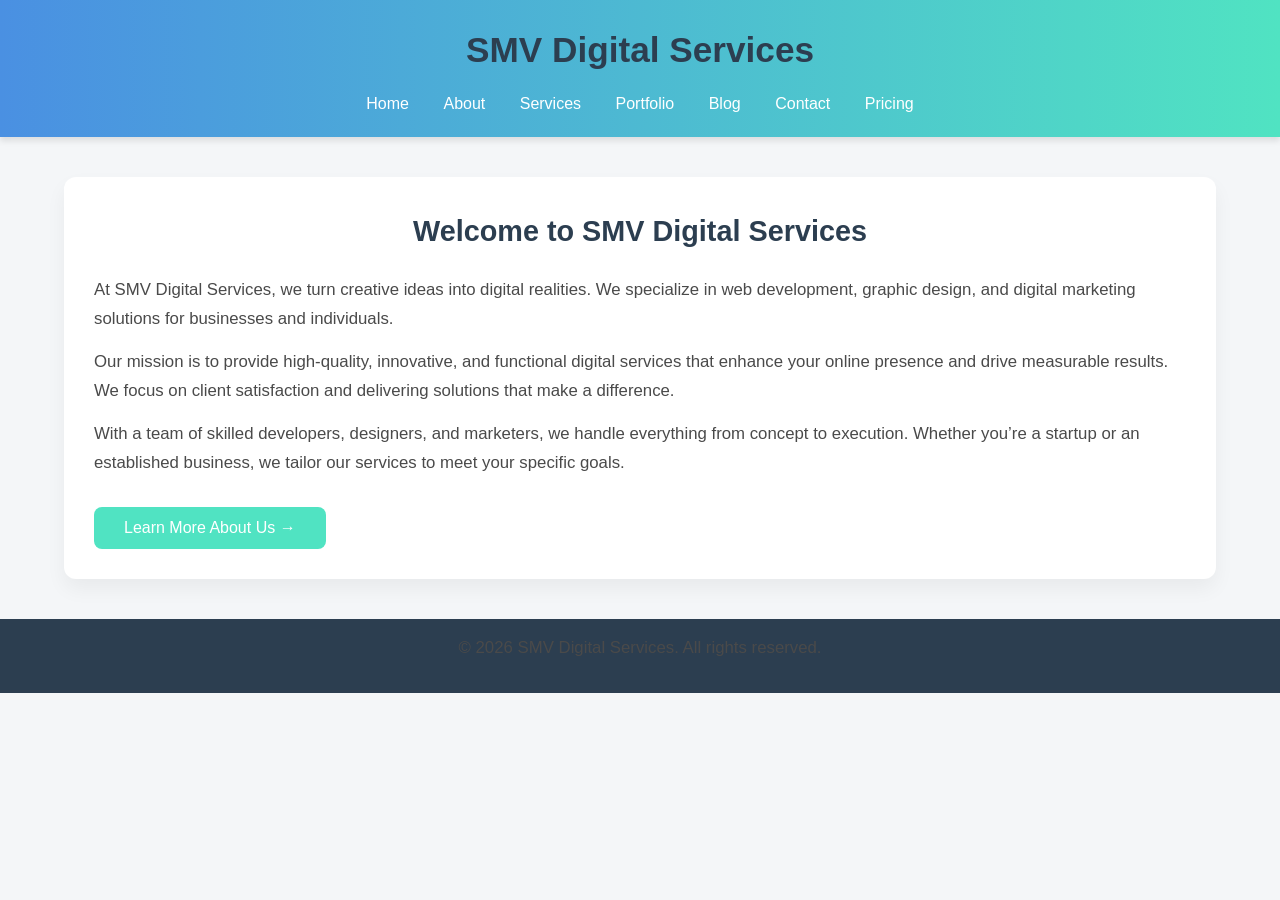
<file: index.html>
<!DOCTYPE html>
<html lang="en">
<head>
<meta charset="UTF-8">
<title>SMV Digital Services - Home</title>
<link rel="stylesheet" href="css/style.css">
<script src="js/script.js" defer></script>
</head>
<body>
<header>
<h1>SMV Digital Services</h1>
<nav>
<a href="index.html">Home</a>
<a href="about.html">About</a>
<a href="services.html">Services</a>
<a href="portfolio.html">Portfolio</a>
<a href="blog.html">Blog</a>
<a href="contact.html">Contact</a>
<a href="pricing.html">Pricing</a>
</nav>
</header>

<div class="container">
<h2>Welcome to SMV Digital Services</h2>
<p>At SMV Digital Services, we turn creative ideas into digital realities. We specialize in web development, graphic design, and digital marketing solutions for businesses and individuals.</p>
<p>Our mission is to provide high-quality, innovative, and functional digital services that enhance your online presence and drive measurable results. We focus on client satisfaction and delivering solutions that make a difference.</p>
<p>With a team of skilled developers, designers, and marketers, we handle everything from concept to execution. Whether you’re a startup or an established business, we tailor our services to meet your specific goals.</p>
<button onclick="goTo('about.html')">Learn More About Us →</button>
</div>

<footer>
<p>&copy; 2026 SMV Digital Services. All rights reserved.</p>
</footer>
</body>
</html>
</file>
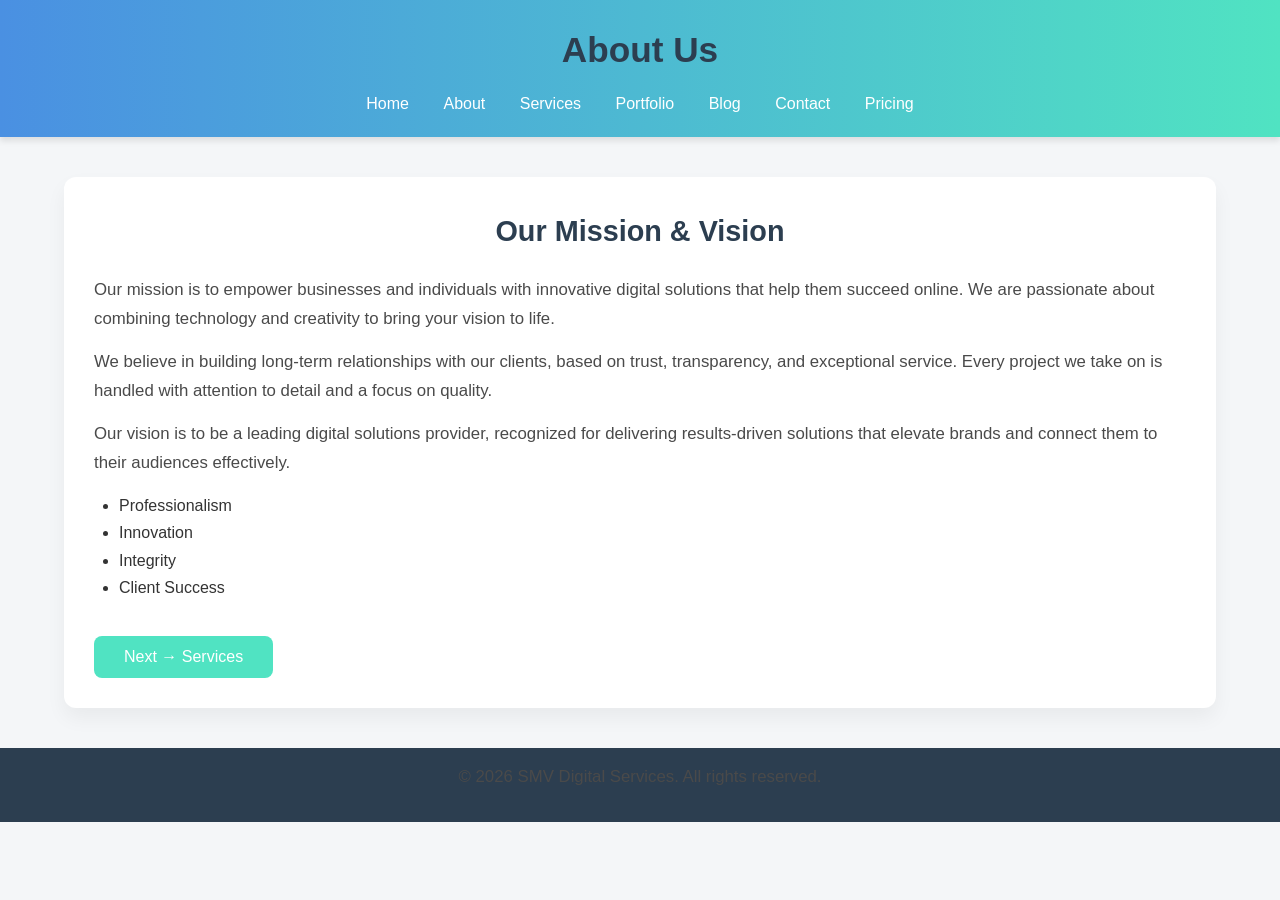
<file: about.html>
<!DOCTYPE html>
<html lang="en">
<head>
<meta charset="UTF-8">
<title>About SMV Digital Services</title>
<link rel="stylesheet" href="css/style.css">
<script src="js/script.js" defer></script>
</head>
<body>
<header>
<h1>About Us</h1>
<nav>
<a href="index.html">Home</a>
<a href="about.html">About</a>
<a href="services.html">Services</a>
<a href="portfolio.html">Portfolio</a>
<a href="blog.html">Blog</a>
<a href="contact.html">Contact</a>
<a href="pricing.html">Pricing</a>
</nav>
</header>

<div class="container">
<h2>Our Mission & Vision</h2>
<p>Our mission is to empower businesses and individuals with innovative digital solutions that help them succeed online. We are passionate about combining technology and creativity to bring your vision to life.</p>
<p>We believe in building long-term relationships with our clients, based on trust, transparency, and exceptional service. Every project we take on is handled with attention to detail and a focus on quality.</p>
<p>Our vision is to be a leading digital solutions provider, recognized for delivering results-driven solutions that elevate brands and connect them to their audiences effectively.</p>
<ul>
<li>Professionalism</li>
<li>Innovation</li>
<li>Integrity</li>
<li>Client Success</li>
</ul>
<button onclick="goTo('services.html')">Next → Services</button>
</div>

<footer>
<p>&copy; 2026 SMV Digital Services. All rights reserved.</p>
</footer>
</body>
</html>
</file>
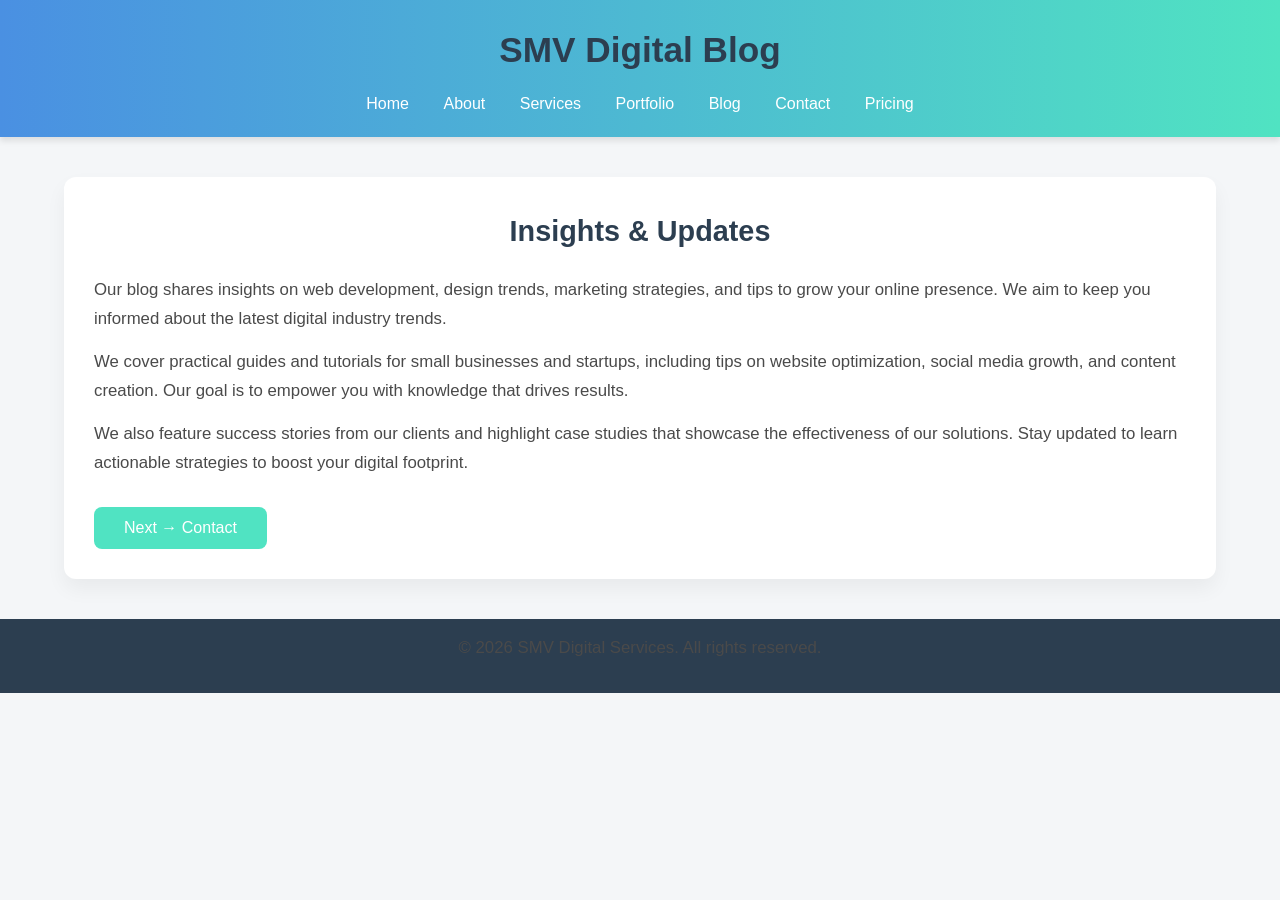
<file: blog.html>
<!DOCTYPE html>
<html lang="en">
<head>
<meta charset="UTF-8">
<title>Blog</title>
<link rel="stylesheet" href="css/style.css">
<script src="js/script.js" defer></script>
</head>
<body>
<header>
<h1>SMV Digital Blog</h1>
<nav>
<a href="index.html">Home</a>
<a href="about.html">About</a>
<a href="services.html">Services</a>
<a href="portfolio.html">Portfolio</a>
<a href="blog.html">Blog</a>
<a href="contact.html">Contact</a>
<a href="pricing.html">Pricing</a>
</nav>
</header>

<div class="container">
<h2>Insights & Updates</h2>
<p>Our blog shares insights on web development, design trends, marketing strategies, and tips to grow your online presence. We aim to keep you informed about the latest digital industry trends.</p>
<p>We cover practical guides and tutorials for small businesses and startups, including tips on website optimization, social media growth, and content creation. Our goal is to empower you with knowledge that drives results.</p>
<p>We also feature success stories from our clients and highlight case studies that showcase the effectiveness of our solutions. Stay updated to learn actionable strategies to boost your digital footprint.</p>
<button onclick="goTo('contact.html')">Next → Contact</button>
</div>

<footer>
<p>&copy; 2026 SMV Digital Services. All rights reserved.</p>
</footer>
</body>
</html>
</file>
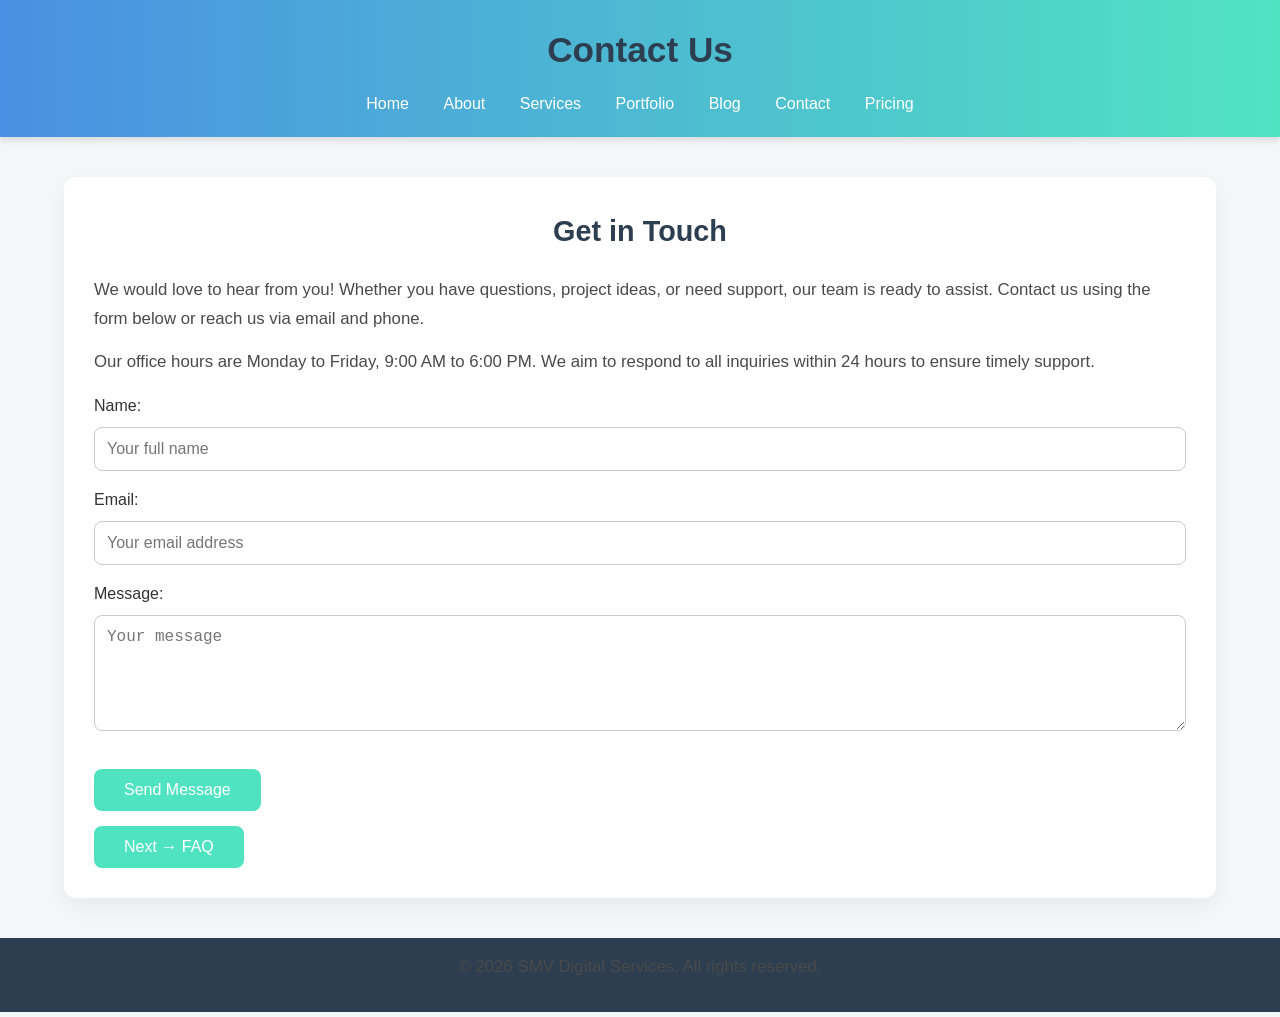
<file: contact.html>
<!DOCTYPE html>
<html lang="en">
<head>
<meta charset="UTF-8">
<title>Contact Us</title>
<link rel="stylesheet" href="css/style.css">
<script src="js/script.js" defer></script>
</head>
<body>
<header>
<h1>Contact Us</h1>
<nav>
<a href="index.html">Home</a>
<a href="about.html">About</a>
<a href="services.html">Services</a>
<a href="portfolio.html">Portfolio</a>
<a href="blog.html">Blog</a>
<a href="contact.html">Contact</a>
<a href="pricing.html">Pricing</a>
</nav>
</header>

<div class="container">
<h2>Get in Touch</h2>
<p>We would love to hear from you! Whether you have questions, project ideas, or need support, our team is ready to assist. Contact us using the form below or reach us via email and phone.</p>
<p>Our office hours are Monday to Friday, 9:00 AM to 6:00 PM. We aim to respond to all inquiries within 24 hours to ensure timely support.</p>
<form>
<label for="name">Name:</label>
<input type="text" id="name" name="name" placeholder="Your full name">
<label for="email">Email:</label>
<input type="email" id="email" name="email" placeholder="Your email address">
<label for="message">Message:</label>
<textarea id="message" name="message" rows="5" placeholder="Your message"></textarea>
<button type="submit">Send Message</button>
</form>
<button onclick="goTo('faq.html')">Next → FAQ</button>
</div>

<footer>
<p>&copy; 2026 SMV Digital Services. All rights reserved.</p>
</footer>
</body>
</html>
</file>
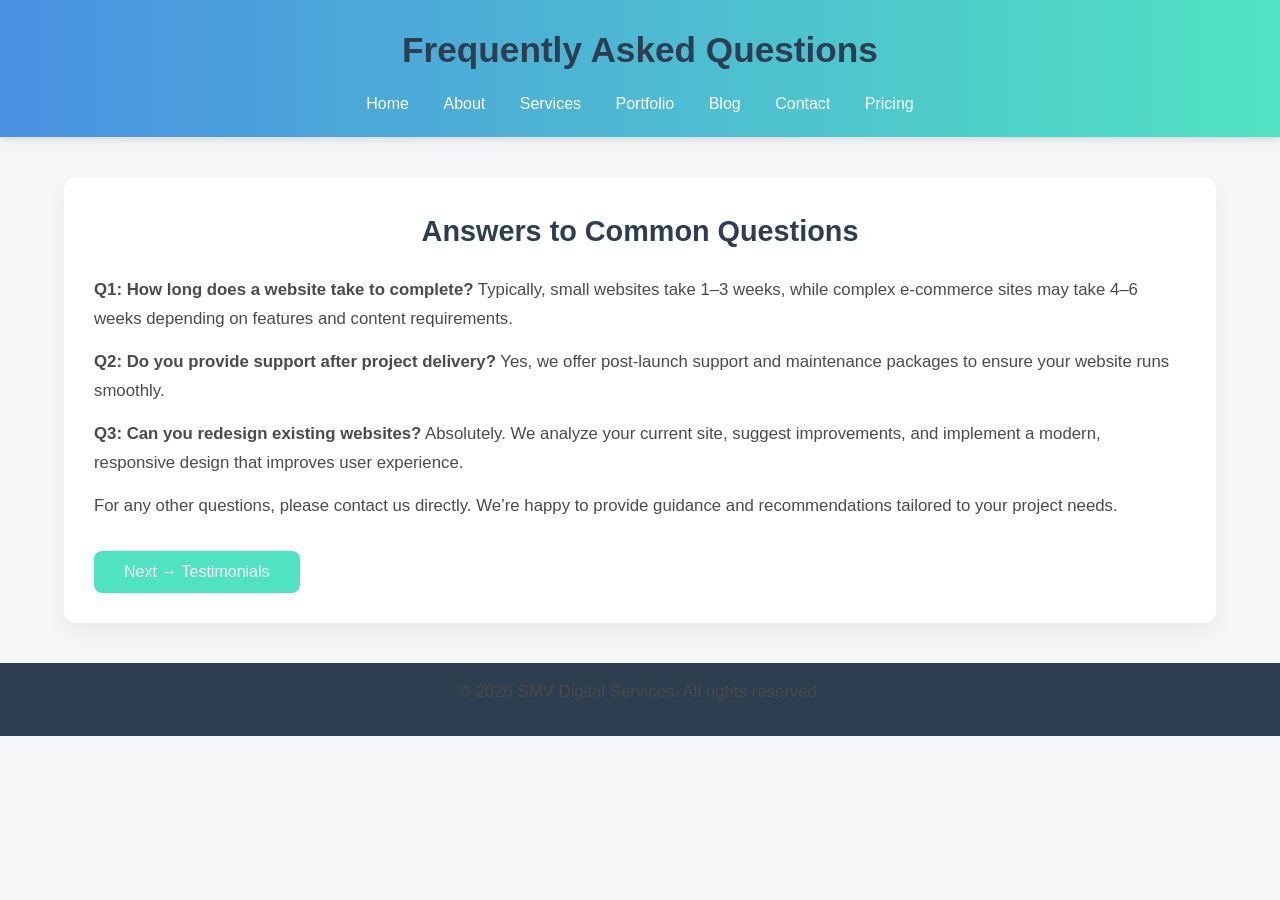
<file: faq.html>
<!DOCTYPE html>
<html lang="en">
<head>
<meta charset="UTF-8">
<title>FAQ</title>
<link rel="stylesheet" href="css/style.css">
<script src="js/script.js" defer></script>
</head>
<body>
<header>
<h1>Frequently Asked Questions</h1>
<nav>
<a href="index.html">Home</a>
<a href="about.html">About</a>
<a href="services.html">Services</a>
<a href="portfolio.html">Portfolio</a>
<a href="blog.html">Blog</a>
<a href="contact.html">Contact</a>
<a href="pricing.html">Pricing</a>
</nav>
</header>

<div class="container">
<h2>Answers to Common Questions</h2>
<p><strong>Q1: How long does a website take to complete?</strong> Typically, small websites take 1–3 weeks, while complex e-commerce sites may take 4–6 weeks depending on features and content requirements.</p>
<p><strong>Q2: Do you provide support after project delivery?</strong> Yes, we offer post-launch support and maintenance packages to ensure your website runs smoothly.</p>
<p><strong>Q3: Can you redesign existing websites?</strong> Absolutely. We analyze your current site, suggest improvements, and implement a modern, responsive design that improves user experience.</p>
<p>For any other questions, please contact us directly. We’re happy to provide guidance and recommendations tailored to your project needs.</p>
<button onclick="goTo('testimonials.html')">Next → Testimonials</button>
</div>

<footer>
<p>&copy; 2026 SMV Digital Services. All rights reserved.</p>
</footer>
</body>
</html>
</file>
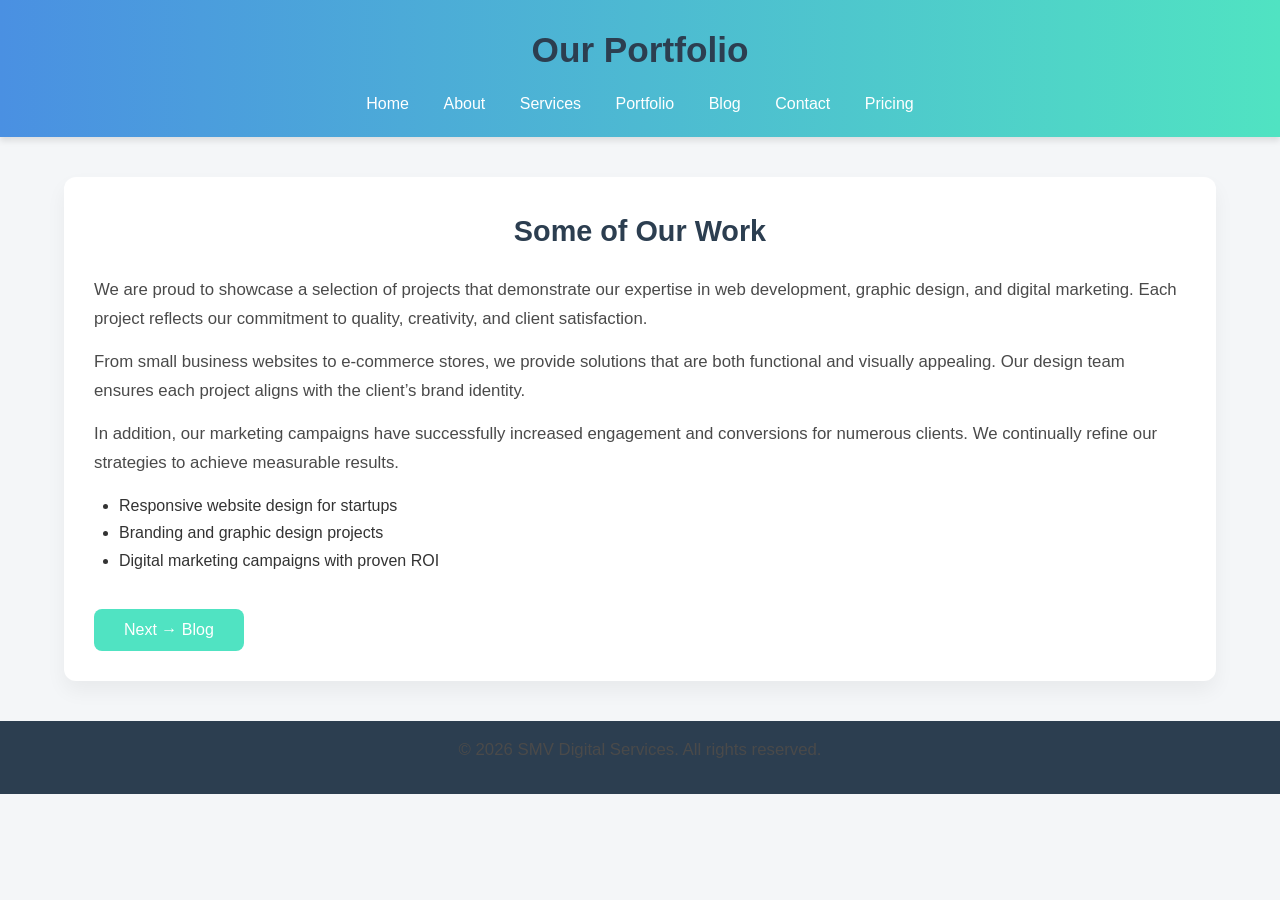
<file: portfolio.html>
<!DOCTYPE html>
<html lang="en">
<head>
<meta charset="UTF-8">
<title>Portfolio</title>
<link rel="stylesheet" href="css/style.css">
<script src="js/script.js" defer></script>
</head>
<body>
<header>
<h1>Our Portfolio</h1>
<nav>
<a href="index.html">Home</a>
<a href="about.html">About</a>
<a href="services.html">Services</a>
<a href="portfolio.html">Portfolio</a>
<a href="blog.html">Blog</a>
<a href="contact.html">Contact</a>
<a href="pricing.html">Pricing</a>
</nav>
</header>

<div class="container">
<h2>Some of Our Work</h2>
<p>We are proud to showcase a selection of projects that demonstrate our expertise in web development, graphic design, and digital marketing. Each project reflects our commitment to quality, creativity, and client satisfaction.</p>
<p>From small business websites to e-commerce stores, we provide solutions that are both functional and visually appealing. Our design team ensures each project aligns with the client’s brand identity.</p>
<p>In addition, our marketing campaigns have successfully increased engagement and conversions for numerous clients. We continually refine our strategies to achieve measurable results.</p>
<ul>
<li>Responsive website design for startups</li>
<li>Branding and graphic design projects</li>
<li>Digital marketing campaigns with proven ROI</li>
</ul>
<button onclick="goTo('blog.html')">Next → Blog</button>
</div>

<footer>
<p>&copy; 2026 SMV Digital Services. All rights reserved.</p>
</footer>
</body>
</html>
</file>
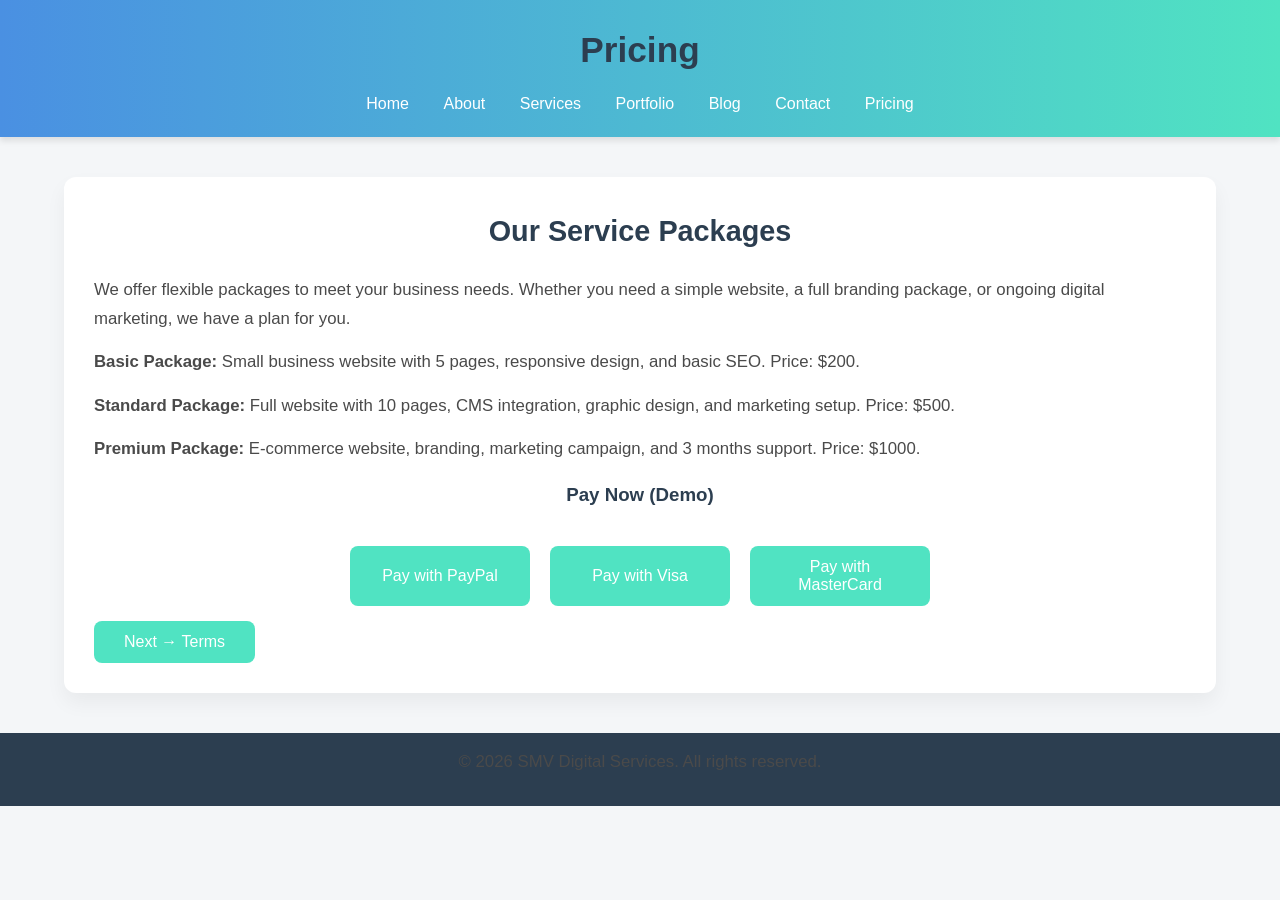
<file: pricing.html>
<!DOCTYPE html>
<html lang="en">
<head>
<meta charset="UTF-8">
<title>Pricing</title>
<link rel="stylesheet" href="css/style.css">
<script src="js/script.js" defer></script>
</head>
<body>
<header>
<h1>Pricing</h1>
<nav>
<a href="index.html">Home</a>
<a href="about.html">About</a>
<a href="services.html">Services</a>
<a href="portfolio.html">Portfolio</a>
<a href="blog.html">Blog</a>
<a href="contact.html">Contact</a>
<a href="pricing.html">Pricing</a>
</nav>
</header>

<div class="container">
<h2>Our Service Packages</h2>
<p>We offer flexible packages to meet your business needs. Whether you need a simple website, a full branding package, or ongoing digital marketing, we have a plan for you.</p>
<p><strong>Basic Package:</strong> Small business website with 5 pages, responsive design, and basic SEO. Price: $200.</p>
<p><strong>Standard Package:</strong> Full website with 10 pages, CMS integration, graphic design, and marketing setup. Price: $500.</p>
<p><strong>Premium Package:</strong> E-commerce website, branding, marketing campaign, and 3 months support. Price: $1000.</p>

<h3>Pay Now (Demo)</h3>
<div class="payment-container">
<button class="payment-button" onclick="payWith('PayPal')">Pay with PayPal</button>
<button class="payment-button" onclick="payWith('Visa')">Pay with Visa</button>
<button class="payment-button" onclick="payWith('MasterCard')">Pay with MasterCard</button>
</div>

<button onclick="goTo('terms.html')">Next → Terms</button>
</div>

<footer>
<p>&copy; 2026 SMV Digital Services. All rights reserved.</p>
</footer>
</body>
</html>
</file>
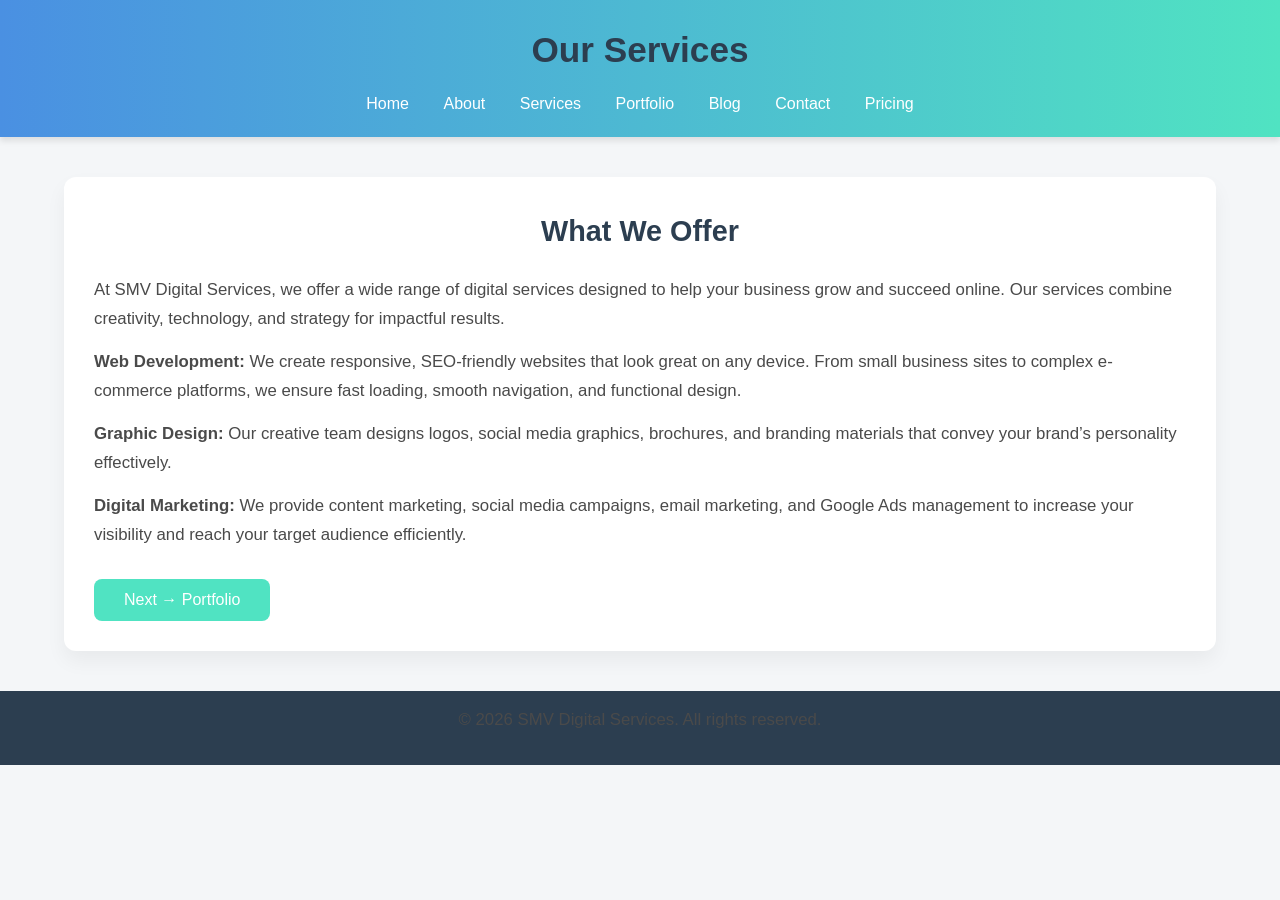
<file: services.html>
<!DOCTYPE html>
<html lang="en">
<head>
<meta charset="UTF-8">
<title>Our Services</title>
<link rel="stylesheet" href="css/style.css">
<script src="js/script.js" defer></script>
</head>
<body>
<header>
<h1>Our Services</h1>
<nav>
<a href="index.html">Home</a>
<a href="about.html">About</a>
<a href="services.html">Services</a>
<a href="portfolio.html">Portfolio</a>
<a href="blog.html">Blog</a>
<a href="contact.html">Contact</a>
<a href="pricing.html">Pricing</a>
</nav>
</header>

<div class="container">
<h2>What We Offer</h2>
<p>At SMV Digital Services, we offer a wide range of digital services designed to help your business grow and succeed online. Our services combine creativity, technology, and strategy for impactful results.</p>
<p><strong>Web Development:</strong> We create responsive, SEO-friendly websites that look great on any device. From small business sites to complex e-commerce platforms, we ensure fast loading, smooth navigation, and functional design.</p>
<p><strong>Graphic Design:</strong> Our creative team designs logos, social media graphics, brochures, and branding materials that convey your brand’s personality effectively.</p>
<p><strong>Digital Marketing:</strong> We provide content marketing, social media campaigns, email marketing, and Google Ads management to increase your visibility and reach your target audience efficiently.</p>
<button onclick="goTo('portfolio.html')">Next → Portfolio</button>
</div>

<footer>
<p>&copy; 2026 SMV Digital Services. All rights reserved.</p>
</footer>
</body>
</html>
</file>
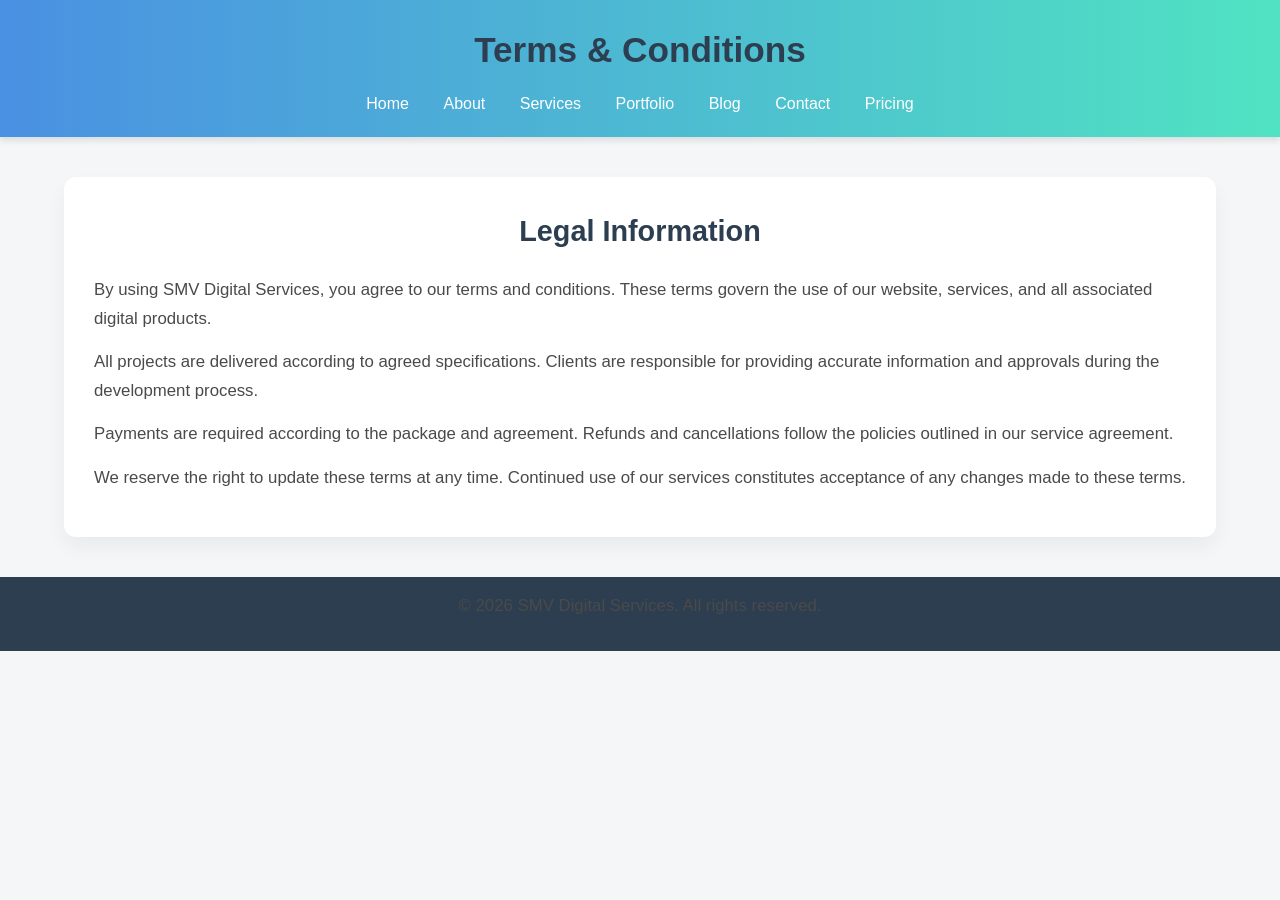
<file: terms.html>
<!DOCTYPE html>
<html lang="en">
<head>
<meta charset="UTF-8">
<title>Terms & Conditions</title>
<link rel="stylesheet" href="css/style.css">
<script src="js/script.js" defer></script>
</head>
<body>
<header>
<h1>Terms & Conditions</h1>
<nav>
<a href="index.html">Home</a>
<a href="about.html">About</a>
<a href="services.html">Services</a>
<a href="portfolio.html">Portfolio</a>
<a href="blog.html">Blog</a>
<a href="contact.html">Contact</a>
<a href="pricing.html">Pricing</a>
</nav>
</header>

<div class="container">
<h2>Legal Information</h2>
<p>By using SMV Digital Services, you agree to our terms and conditions. These terms govern the use of our website, services, and all associated digital products.</p>
<p>All projects are delivered according to agreed specifications. Clients are responsible for providing accurate information and approvals during the development process.</p>
<p>Payments are required according to the package and agreement. Refunds and cancellations follow the policies outlined in our service agreement.</p>
<p>We reserve the right to update these terms at any time. Continued use of our services constitutes acceptance of any changes made to these terms.</p>
</div>

<footer>
<p>&copy; 2026 SMV Digital Services. All rights reserved.</p>
</footer>
</body>
</html>
</file>
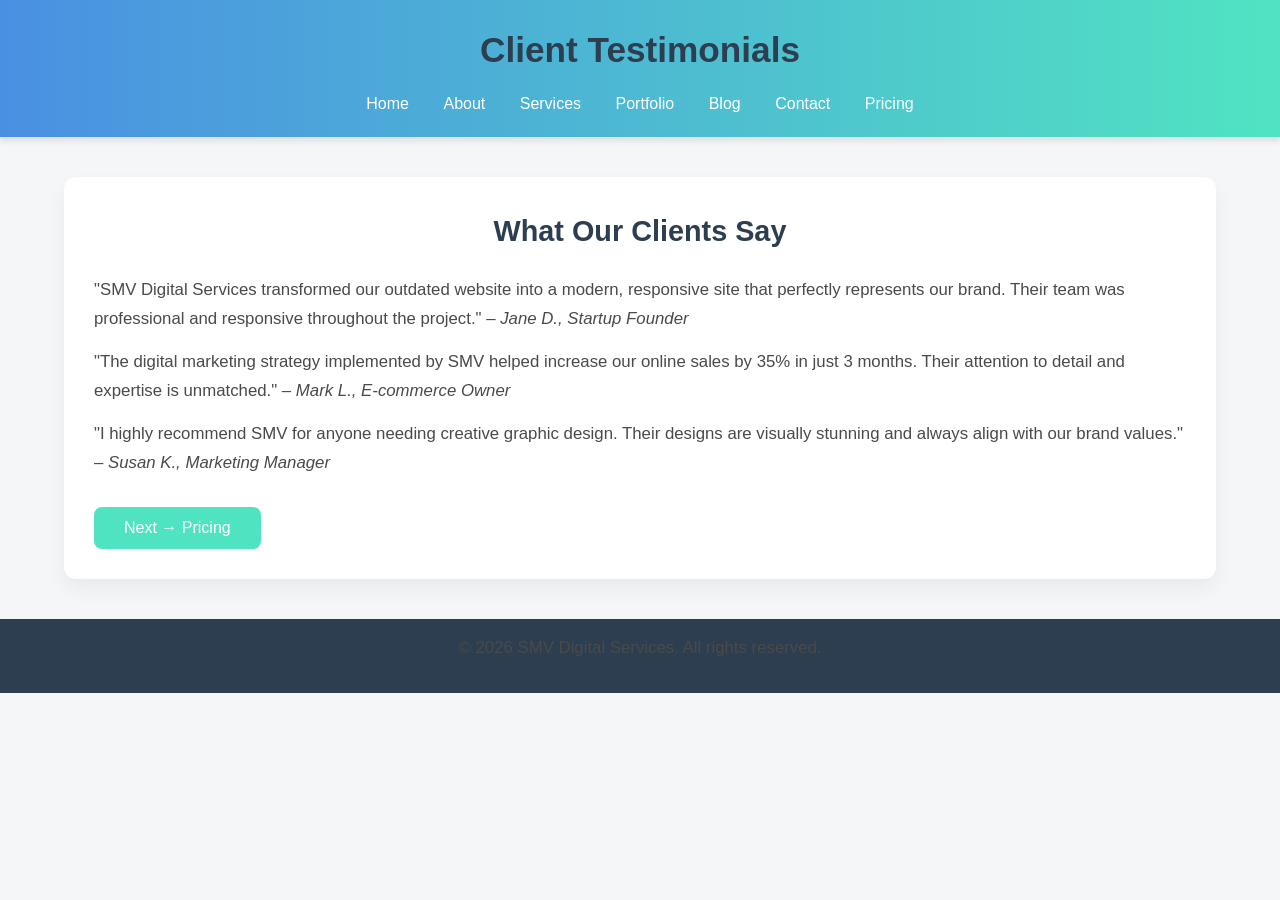
<file: testimonials.html>
<!DOCTYPE html>
<html lang="en">
<head>
<meta charset="UTF-8">
<title>Testimonials</title>
<link rel="stylesheet" href="css/style.css">
<script src="js/script.js" defer></script>
</head>
<body>
<header>
<h1>Client Testimonials</h1>
<nav>
<a href="index.html">Home</a>
<a href="about.html">About</a>
<a href="services.html">Services</a>
<a href="portfolio.html">Portfolio</a>
<a href="blog.html">Blog</a>
<a href="contact.html">Contact</a>
<a href="pricing.html">Pricing</a>
</nav>
</header>

<div class="container">
<h2>What Our Clients Say</h2>
<p>"SMV Digital Services transformed our outdated website into a modern, responsive site that perfectly represents our brand. Their team was professional and responsive throughout the project." – <em>Jane D., Startup Founder</em></p>
<p>"The digital marketing strategy implemented by SMV helped increase our online sales by 35% in just 3 months. Their attention to detail and expertise is unmatched." – <em>Mark L., E-commerce Owner</em></p>
<p>"I highly recommend SMV for anyone needing creative graphic design. Their designs are visually stunning and always align with our brand values." – <em>Susan K., Marketing Manager</em></p>
<button onclick="goTo('pricing.html')">Next → Pricing</button>
</div>

<footer>
<p>&copy; 2026 SMV Digital Services. All rights reserved.</p>
</footer>
</body>
</html>
</file>
<file: css/style.css>
/* Reset and base */
* {
    margin: 0;
    padding: 0;
    box-sizing: border-box;
}

body {
    font-family: 'Poppins', sans-serif;
    background-color: #f4f6f8;
    color: #333;
    line-height: 1.7;
}

/* Header */
header {
    background: linear-gradient(90deg, #4A90E2, #50E3C2);
    color: white;
    padding: 20px 0;
    text-align: center;
    box-shadow: 0 4px 6px rgba(0,0,0,0.1);
}

header h1 {
    font-size: 2.2rem;
    margin-bottom: 10px;
}

nav a {
    color: white;
    margin: 0 15px;
    text-decoration: none;
    font-weight: 500;
    font-size: 1rem;
}

nav a:hover {
    text-decoration: underline;
}

/* Container */
.container {
    width: 90%;
    max-width: 1200px;
    margin: 40px auto;
    padding: 30px;
    background-color: white;
    border-radius: 12px;
    box-shadow: 0 10px 20px rgba(0,0,0,0.05);
}

/* Headings */
h1, h2, h3 {
    text-align: center;
    margin-bottom: 20px;
    color: #2C3E50;
}

h2 {
    font-size: 1.8rem;
}

/* Paragraphs */
p {
    margin-bottom: 15px;
    font-size: 1.05rem;
    color: #4A4A4A;
}

/* Lists */
ul {
    list-style-type: disc;
    padding-left: 25px;
    margin-bottom: 20px;
}

/* Buttons */
button, .payment-button {
    background: #50E3C2;
    color: #fff;
    border: none;
    padding: 12px 30px;
    font-size: 1rem;
    border-radius: 8px;
    cursor: pointer;
    transition: 0.3s ease;
    margin-top: 15px;
}

button:hover, .payment-button:hover {
    background: #4AC1A9;
}

/* Form styling */
input, textarea {
    width: 100%;
    padding: 12px;
    margin-top: 8px;
    margin-bottom: 15px;
    border-radius: 8px;
    border: 1px solid #ccc;
    font-size: 1rem;
}

/* Payment container */
.payment-container {
    display: flex;
    justify-content: center;
    flex-wrap: wrap;
    gap: 20px;
    margin-top: 20px;
}

.payment-container button {
    flex: 1;
    max-width: 180px;
}

/* Footer */
footer {
    background-color: #2C3E50;
    color: #fff;
    text-align: center;
    padding: 15px 0;
    margin-top: 40px;
    font-size: 0.95rem;
}

/* Responsive adjustments */
@media(max-width: 768px){
    nav a {
        display: block;
        margin: 10px 0;
    }
    .container {
        padding: 20px;
    }
    h2 {
        font-size: 1.5rem;
    }
}
/* Reset and base */
* {
    margin: 0;
    padding: 0;
    box-sizing: border-box;
}

body {
    font-family: 'Poppins', sans-serif;
    background-color: #f4f6f8;
    color: #333;
    line-height: 1.7;
}

/* Sticky Header */
header {
    position: sticky;
    top: 0;
    z-index: 1000; /* ensures header stays on top */
    background: linear-gradient(90deg, #4A90E2, #50E3C2);
    color: white;
    padding: 20px 0;
    text-align: center;
    box-shadow: 0 4px 6px rgba(0,0,0,0.1);
}
</file>
